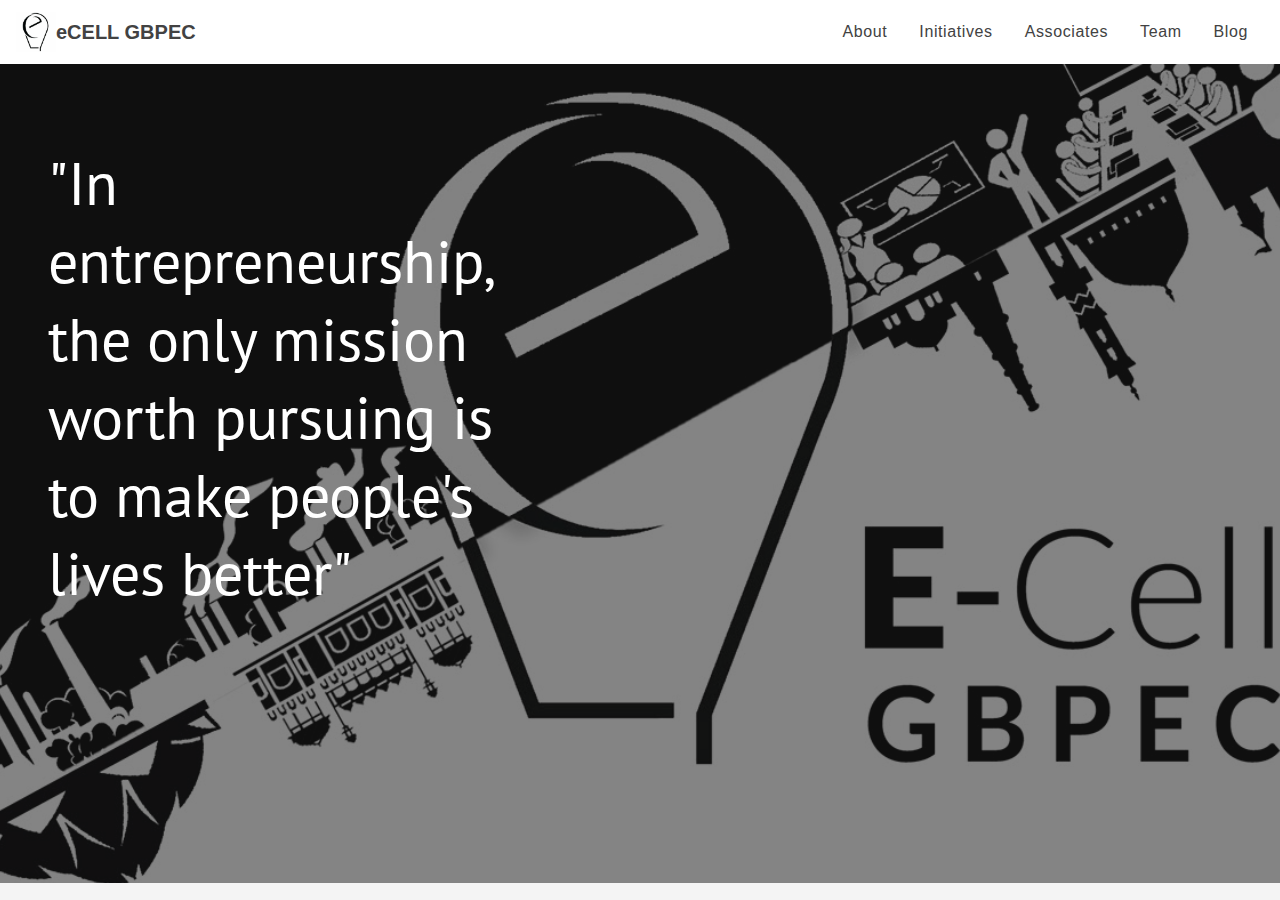
<file: index.html>
<!DOCTYPE html>
<html lang="en">
  <head>
    <meta charset="utf-8"> 
    <meta name="viewport" content="width=device-width, initial-scale=1">
    <link href="https://fonts.googleapis.com/icon?family=Material+Icons" rel="stylesheet">
    <link rel="stylesheet" href="./_assets/base.css">
    <link rel="stylesheet" href="./_assets/timeline.css">

  </head>
  <body>
    <header>
        <!-- Brand -->
        <a class="brand" href="index.html"><img src="./_assets/logo.jpeg" alt="Logo" style="width:40px;"> eCELL GBPEC</a>
        <!-- Navbar links -->
        <div class="collapse navbar" id="collapsibleNavbar">
            <a class="nav-link" href="#about">About</a>
            <a class="nav-link" href="#initiatives">Initiatives</a>
            <a class="nav-link" href="#associates">Associates</a>
            <a class="nav-link" href="team.html">Team</a>
            <a class="nav-link" href="blog.html">Blog</a>
        </div> 
    </header>
    <div class="main">
        <div class="hero" id="start">    
            <div class="overlay"></div>  
            <div class="hero-text">
                <h1>"In entrepreneurship, the only mission worth pursuing is to make people's lives better"</h1>
            </div>
            
        </div>
        <section id="about">
            <div class="container">
                <h2><b>About Us</b></h2>
                <p>Entrepreneurship Cell, G.B. Pant Government Engineering College is a non profit organization for the student body established to help students at our institute learn, practice and flaunt their soft skills at the same time collectively building an organization that instills entrepreneurial skills amongst the students. We are a bunch of hustlers and go-getters, who believe that where talent subsides, teamwork takes on the marching flag. E-Cell GBPEC is driven by passionate individuals who believe college is more than just engineering. We promote start-up ideas and/or temporary projects. We also conduct various workshops to cultivate professional skill set among students including, Strategy and marketing, Idea prototyping, Idea presenation, Leadership, Team Management, Time Management, Personality Development, and much more. And yet amongst all this we first and farmost believe in learning by doing.</p>
                <p>If you want to collaborate or check on our milestones/initiatives, head to the respective section. If you are interested in keeping in touch with our online short case study based courses or daily updates, head on to our blog page. And if you just want us in your email-feed from time to time, subscribe to us at the bottom section</p>
                <p>Hope you have a great day ahead! <i class="material-icons">child_care</i></p>  
            </div>
        </section>
        <section id="timeline">
  
            <div class="tl-item">
                
                <div class="tl-bg" style="background-image: url(https://placeimg.com/801/801/nature)"></div>
                <div class="tl-year">
                    <p class="f2 heading--sanSerif">Strategy & Marketing Team</p>
                </div>  
                <div class="tl-content">
                    <p><h5>"</h5>Lorem ipsum dolor sit amet, consectetur adipisicing elit, sed do eiusmod tempor incididunt ut labore et dolore magna aliqua. Ut enim ad minim veniam, quis nostrud exercitation ullamco laboris nisi ut aliquip ex ea commodo consequat. Duis aute irure dolor in reprehenderit in voluptate velit.<h5>"</h5></p>
                </div>
            </div>
            <div class="tl-item">
                <div class="tl-bg" style="background-image: url(https://placeimg.com/802/802/nature)"></div>
                <div class="tl-year">
                    <p class="f2 heading--sanSerif">Public Relations Team</p>
                </div>
                <div class="tl-content">
                    <p><h5>"</h5>Suspendisse potenti. Sed sollicitudin eros lorem, eget accumsan risus dictum id. Maecenas dignissim ipsum vel mi rutrum egestas. Donec mauris nibh, facilisis ut hendrerit vel, fringilla sed felis. Morbi sed nisl et arcu.<h5>"</h5></p>
                </div>
            </div>
            <div class="tl-item">
            <div class="tl-bg" style="background-image: url(https://placeimg.com/803/803/nature)"></div>
                <div class="tl-year">
                    <p class="f2 heading--sanSerif">Personality Development Club</p>
                </div>
                <div class="tl-content">
                    <p><h5>"</h5>Mauris cursus magna at libero lobortis tempor. Suspendisse potenti. Aliquam interdum vulputate neque sit amet varius. Maecenas ac pulvinar nisi. Fusce vitae nunc ultrices, tristique dolor at, porttitor dolor. Etiam id cursus arcu, in dapibus nibh. Pellentesque non porta leo. Nulla eros odio, egestas quis efficitur vel, pretium sed.<h5>"</h5></p>
                </div>
            </div>
            <div class="tl-item">
                <div class="tl-bg" style="background-image: url(https://placeimg.com/800/800/nature)"></div>
                <div class="tl-year">
                    <p class="f2 heading--sanSerif">The Technical Team</p>
                </div>
                <div class="tl-content">
                    <p><h5>"</h5>Suspendisse ac mi at dolor sodales faucibus. Nunc sagittis ornare purus non euismod. Donec vestibulum efficitur tortor, eget efficitur enim facilisis consequat. Vivamus laoreet laoreet elit. Ut ut varius metus, bibendum imperdiet ex. Curabitur diam quam, blandit at risus nec, pulvinar porttitor lorem. Pellentesque dolor elit.<h5>"</h5></p>
                </div>
            </div>
        </section>
          
        <section id="initiatives"> 
            <div class="container text-dark" >
                <div class="col-sm"><h2>Initiatives</h2>
                    <div class="card-deck">
                        <div class="card text-dark bg-white">
                            <div class="card-body text-center">
                                <i class="material-icons py-3">home</i><br>
                                <a class="stretched-link link-unstyled" href="initiative.html#campus">Campus Initiatives</a>
                            </div>
                        </div>
                        <div class="card text-dark bg-white">
                            <div class="card-body text-center">
                                <i class="material-icons py-3">event</i><br>
                                <a class="stretched-link link-unstyled" href="initiative.html#events">Events</a>
                            </div>
                        </div>
                        <div class="card text-dark bg-white">
                            <div class="card-body text-center">
                                <i class="material-icons py-3">highlight</i><br>     
                                <a class="stretched-link link-unstyled" href="initiative.html#competitions">Competitions</a>
                            </div>
                        </div> 
                    </div>
                </div>
            </div>
        </section>
        <section id="associates" style="background-color: #031625;">
            <!-- grid -->
            <h2 class="text-light">Associates</h2>
            <div class="row">
                <div class="col-sm-3 section-image" ><img src="./_assets/about.jpg" alt="Logo"></div>
                <div class="col-sm-3 section-image" ><img src="./_assets/about.jpg" alt="Logo"></div>
                <div class="col-sm-3 section-image" ><img src="./_assets/about.jpg" alt="Logo"></div>
                <div class="col-sm-3 section-image" ><img src="./_assets/about.jpg" alt="Logo"></div>
            </div>
        </section>
        <section id="testimonials">
                <div class="container test">
                    <div id="myCarousel" class="carousel slide" data-ride="carousel">
                        <!-- Wrapper for carousel items -->
                        <div class="carousel-inner">
                            <div class="item carousel-item active">
                                <p class="testimonial">Lorem ipsum dolor sit amet, consectetur adipiscing elit. Nam eu sem tempor, varius quam at, luctus dui. Mauris magna metus, dapibus nec turpis vel, semper malesuada ante. Idac bibendum scelerisque non non purus. Suspendisse varius nibh non aliquet.</p>
                                <p class="overview"><b>Paula Wilson</b>, Media Analyst</p>
                            </div>
                            <div class="item carousel-item">
                                <p class="testimonial">Vestibulum quis quam ut magna consequat faucibus. Pellentesque eget nisi a mi suscipit tincidunt. Utmtc tempus dictum risus. Pellentesque viverra sagittis quam at mattis. Suspendisse potenti. Aliquam sit amet gravida nibh, facilisis gravida odio.</p>
                                <p class="overview"><b>Antonio Moreno</b>, Web Developer</p>
                            </div>
                            <div class="item carousel-item">
                                <p class="testimonial">Phasellus vitae suscipit justo. Mauris pharetra feugiat ante id lacinia. Etiam faucibus mauris id tempor egestas. Duis luctus turpis at accumsan tincidunt. Phasellus risus risus, volutpat vel tellus ac, tincidunt fringilla massa. Etiam hendrerit dolor eget rutrum.</p>
                                <p class="overview"><b>Michael Holz</b>, Seo Analyst</p>
                            </div>
                        </div>
                    </div>
                </div>
        </section>
        <section class="footer text-white" style="background-color: #031625;">
            <div class="row bottom-nav"> 
                <div class="col-sm">
                    <h5>Contact</h5>
                        <a><i class="material-icons">
                            location_on
                            </i>Address</a><br>
                        <a><i class="material-icons">
                                call
                            </i>Phone</a><br>
                        <a><i class="material-icons">
                                email
                            </i>Mail</a><br>
                </div>
                <div class="col-sm">
                    <h5>Sign-Up</h5><p>Subscribe to our weekly newsletter, and never miss an update</p>
                    <form>
                        <div class="input-prepend"><span class="add-on"><i class="icon-envelope"></i></span>
                            <input type="text" id="" name="" placeholder="your@email.com">
                        </div><br>
                        <input type="submit" value="Subscribe Now!" class="btn btn-large bg-light" />
                    </form>
                </div>
                <div class="col-sm">
                    <h5>Connect</h5>
                    <div class="bottom-nav justify-content-center">
                        <img src="./_assets/facebook.png">
                        <img src="./_assets/instagram.png">
                        <img src="./_assets/twitter.png">
                        <img src="./_assets/linkedin.png">
                    </div>
                </div>
            </div>
            <div class="footer-copyright row">
                <div class="col-sm-7 text-right">
                        <span class="copyright">© 2019 Copyright: <a href="#"> Ecell GBPEC</a></span>
                </div>
                <div class="col-sm-5 text-right">
                    <a class="credit">Developed by Manavi</a>

                </div>
            </div>
        </section>
    </div>
    <script src="https://ajax.googleapis.com/ajax/libs/jquery/3.3.1/jquery.min.js"></script>
  </body>
</html>
</file>
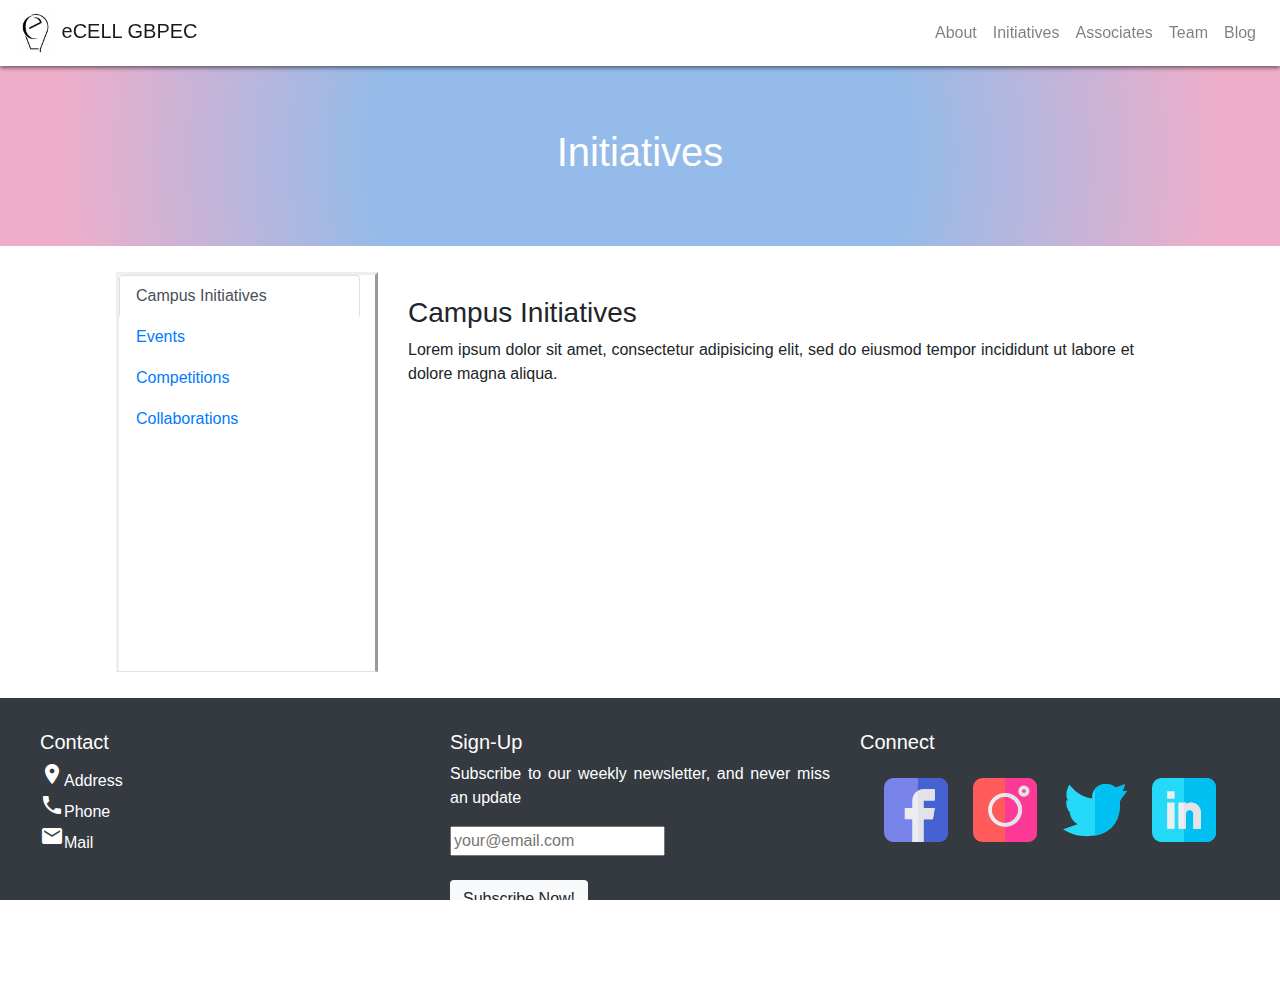
<file: initiative.html>
<!DOCTYPE html>
<html lang="en">
  <head>
    <meta charset="utf-8"> 
    <meta name="viewport" content="width=device-width, initial-scale=1">
    <link rel="stylesheet" href="https://maxcdn.bootstrapcdn.com/bootstrap/4.3.1/css/bootstrap.min.css">
    <link href="https://fonts.googleapis.com/icon?family=Material+Icons" rel="stylesheet">
    <link rel="stylesheet" href="./_assets/homepageStyles.css">
    <link rel="stylesheet" href="./_assets/initiativeStyles.css">
  </head>
  <body>
    <header>
        <nav class="navbar navbar-expand-md bg-white navbar-light fixed-top">
        <!-- Brand -->
        <a class="navbar-brand" href="index.html"><img src="./_assets/logo.jpeg" alt="Logo" style="width:40px;"> eCELL GBPEC</a>
        
        <!-- Toggler/collapsibe Button -->
        <button class="navbar-toggler" type="button" data-toggle="collapse" data-target="#collapsibleNavbar">
            <span class="navbar-toggler-icon"></span>
        </button>
        
        <!-- Navbar links -->
        <div class="collapse navbar-collapse justify-content-end" id="collapsibleNavbar">
            <ul class="navbar-nav">
            <li class="nav-item">
                <a class="nav-link" href="#">About</a>
            </li>
            <li class="nav-item">
                <a class="nav-link" href="#">Initiatives</a>
            </li>
            <li class="nav-item">
                <a class="nav-link" href="#">Associates</a>
            </li> 
            <li class="nav-item">
                <a class="nav-link" href="team.html">Team</a>
            </li> 
            <li class="nav-item">
                <a class="nav-link" href="#">Blog</a>
            </li> 
            </ul>
        </div> 
        </nav>
    </header>
    <div class="hero-image">
            <div class="hero-text">
              <h1>Initiatives</h1>
            </div>
          </div>
        <section id="initiativeDetails" class="row">
            <ul class="nav nav-tabs flex-column col-sm-3">
                <li class="nav-item">
                    <a class="nav-link active" data-toggle="tab" href="#campus">Campus Initiatives</a>
                </li>
                <li class="nav-item">
                    <a class="nav-link" data-toggle="tab" href="#events">Events</a>
                </li>
                <li class="nav-item">
                    <a class="nav-link" data-toggle="tab" href="#competition">Competitions</a>
                </li>
                <li class="nav-item">
                    <a class="nav-link" data-toggle="tab" href="#collaboration">Collaborations</a>
                </li>
            </ul>
            <div class="tab-content col-sm-9">
                <div id="campus" class="container tab-pane active"><br>
                    <h3>Campus Initiatives</h3>
                    <p>Lorem ipsum dolor sit amet, consectetur adipisicing elit, sed do eiusmod tempor incididunt ut labore et dolore magna aliqua.</p>
                </div>
                <div id="events" class="container tab-pane fade"><br>
                    <h3>Events</h3>
                    <p>Ut enim ad minim veniam, quis nostrud exercitation ullamco laboris nisi ut aliquip ex ea commodo consequat.</p>
                </div>
                <div id="competition" class="container tab-pane fade"><br>
                    <h3>Competitions</h3>
                    <p>Sed ut perspiciatis unde omnis iste natus error sit voluptatem accusantium doloremque laudantium, totam rem aperiam.</p>
                </div>
                <div id="collaboration" class="container tab-pane fade"><br>
                    <h3>Collaborations</h3>
                    <p>Sed ut perspiciatis unde omnis iste natus error sit voluptatem accusantium doloremque laudantium, totam rem aperiam.</p>
                </div>
            </div>
        </section>
        <section class="footer bg-dark text-white">
            <div class="row bottom-nav"> 
                <div class="col-sm">
                    <h5>Contact</h5>
                        <a><i class="material-icons">
                            location_on
                            </i>Address</a><br>
                        <a><i class="material-icons">
                                call
                            </i>Phone</a><br>
                        <a><i class="material-icons">
                                email
                            </i>Mail</a><br>
                </div>
                <div class="col-sm">
                    <h5>Sign-Up</h5><p>Subscribe to our weekly newsletter, and never miss an update</p>
                    <form>
                        <div class="input-prepend"><span class="add-on"><i class="icon-envelope"></i></span>
                            <input type="text" id="" name="" placeholder="your@email.com">
                        </div><br>
                        <input type="submit" value="Subscribe Now!" class="btn btn-large bg-light" />
                    </form>
                </div>
                <div class="col-sm">
                    <h5>Connect</h5>
                    <div class="bottom-nav">
                        <img src="./_assets/facebook.png">
                        <img src="./_assets/instagram.png">
                        <img src="./_assets/twitter.png">
                        <img src="./_assets/linkedin.png">
                    </div>
                </div>
            </div>
            <div class="footer-copyright row">
                <div class="col-sm-7 text-right">
                        <span class="copyright">© 2019 Copyright: <a href="#"> Ecell GBPEC</a></span>
                </div>
                <div class="col-sm-5 text-right">
                    <a class="credit">Developed by Manavi</a>

                </div>
            </div>
        </section>
  

    <script src="https://ajax.googleapis.com/ajax/libs/jquery/3.3.1/jquery.min.js"></script>
    <script src="https://cdnjs.cloudflare.com/ajax/libs/popper.js/1.14.7/umd/popper.min.js"></script>
    <script src="https://maxcdn.bootstrapcdn.com/bootstrap/4.3.1/js/bootstrap.min.js"></script>
  </body>
</html>
</file>
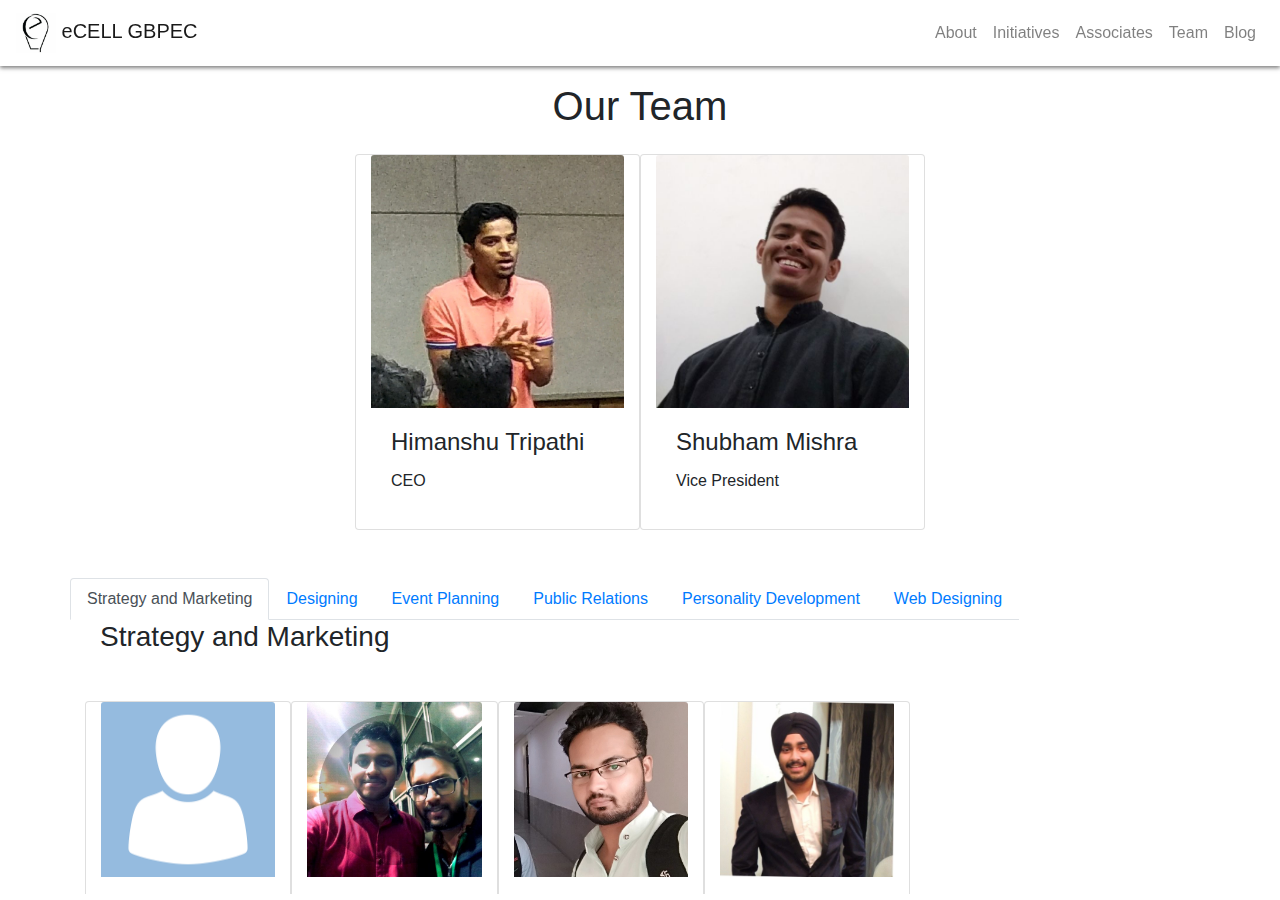
<file: team.html>
<!DOCTYPE html>
<html lang="en">
  <head>
    <meta charset="utf-8"> 
    <meta name="viewport" content="width=device-width, initial-scale=1">
    <link rel="stylesheet" href="https://maxcdn.bootstrapcdn.com/bootstrap/4.3.1/css/bootstrap.min.css">
    <link href="https://fonts.googleapis.com/icon?family=Material+Icons" rel="stylesheet">
    <link rel="stylesheet" href="./_assets/homepageStyles.css">
    <link rel="stylesheet" href="./_assets/teamStyles.css">
  </head>
  <body>
    <header>
        <nav class="navbar navbar-expand-md bg-white navbar-light fixed-top">
        <!-- Brand -->
        <a class="navbar-brand" href="index.html"><img src="./_assets/logo.jpeg" alt="Logo" style="width:40px;"> eCELL GBPEC</a>
        
        <!-- Toggler/collapsibe Button -->
        <button class="navbar-toggler" type="button" data-toggle="collapse" data-target="#collapsibleNavbar">
            <span class="navbar-toggler-icon"></span>
        </button>
        
        <!-- Navbar links -->
        <div class="collapse navbar-collapse justify-content-end" id="collapsibleNavbar">
            <ul class="navbar-nav">
            <li class="nav-item">
                <a class="nav-link" href="index.html#about">About</a>
            </li>
            <li class="nav-item">
                <a class="nav-link" href="index.html#initiatives">Initiatives</a>
            </li>
            <li class="nav-item">
                <a class="nav-link" href="index.html#associates">Associates</a>
            </li> 
            <li class="nav-item">
                <a class="nav-link" href="team.html">Team</a>
            </li> 
            <li class="nav-item">
                <a class="nav-link" href="blog.html">Blog</a>
            </li> 
            </ul>
        </div> 
        </nav>
    </header>
    <div class="content-wrapper">
        <section>
            <div class="container">
                <h1>Our Team</h1>
                <div class="row justify-content-center">
                    <div class="card col-sm-3">
                        <img class="card-img-top" src="./_assets/team/himanshu.jpg" alt="Card image" style="width:100%">
                        <div class="card-body">
                        <h4 class="card-title">Himanshu Tripathi</h4>
                        <p class="card-text">CEO</p>
                        <a href="https://www.linkedin.com/in/himanshu4697/" class="stretched-link"></a>
                        </div>
                    </div>
                    <div class="card col-sm-3">
                        <img class="card-img-top" src="./_assets/team/shubham.jpg" alt="Card image" style="width:100%">
                        <div class="card-body">
                        <h4 class="card-title">Shubham Mishra</h4>
                        <p class="card-text">Vice President</p>
                        <a href="https://www.linkedin.com/in/shubham-mishra-ab3781166/" class="stretched-link"></a>
                        </div>
                    </div>
                    <br>
                </div>
            </div>
        </section>
        <section>
            <div class="container">
                <div class="row">
                    <ul class="nav nav-tabs flex-row">
                        <li class="nav-item">
                            <a class="nav-link active" data-toggle="tab" href="#strategy">Strategy and Marketing</a>
                        </li>
                        <li class="nav-item">
                            <a class="nav-link" data-toggle="tab" href="#designing">Designing</a>
                        </li>
                        <li class="nav-item">
                            <a class="nav-link" data-toggle="tab" href="#event">Event Planning</a>
                        </li>
                        <li class="nav-item">
                            <a class="nav-link" data-toggle="tab" href="#public">Public Relations</a>
                        </li>
                        <li class="nav-item">
                            <a class="nav-link" data-toggle="tab" href="#personality">Personality Development</a>
                        </li>
                        <li class="nav-item">
                            <a class="nav-link" data-toggle="tab" href="#web">Web Designing</a>
                        </li>
                    </ul>
                    <div class="tab-content col-sm-9">
                        <div id="strategy" class="container tab-pane active">
                            <h3>Strategy and Marketing</h3>
                            <br>
                            <div class="row team">
                                <div class="card col-sm-3">
                                    <img class="card-img-top" src="./_assets/avatar.png" alt="Card image" style="width:100%">
                                    <div class="card-body">
                                    <h4 class="card-title">Srajan Sahu</h4>
                                    <p class="card-text">Executive</p>
                                    <a href="https://www.linkedin.com/in/srajan-sahu-49177712a/" class="stretched-link"></a>
                                    </div>
                                </div>
                                <br>
                                <div class="card col-sm-3">
                                    <img class="card-img-top" src="./_assets/team/sahil.jpg" alt="Card image" style="width:100%">
                                    <div class="card-body">
                                    <h4 class="card-title">Sahil Patel</h4>
                                    <p class="card-text">Executive</p>
                                    <a href="https://www.linkedin.com/in/sahil-patel-54133a140/" class="stretched-link"></a>
                                    </div>
                                </div>
                                <br> 
                                <div class="card col-sm-3">
                                    <img class="card-img-top" src="./_assets/team/shahbaz.jpg" alt="Card image" style="width:100%">
                                    <div class="card-body">
                                    <h4 class="card-title">Shahbaz Askari</h4>
                                    <p class="card-text">Associate</p>
                                    <a href="https://www.linkedin.com/in/shahbaz-askari-06b21973/" class="stretched-link"></a>
                                    </div>
                                </div>
                                <br> 
                                <div class="card col-sm-3">
                                    <img class="card-img-top" src="./_assets/team/harsh.jpg" alt="Card image" style="width:100%">
                                    <div class="card-body">
                                    <h4 class="card-title">Harshveer Singh</h4>
                                    <p class="card-text">Associate</p>
                                    <a href="https://www.linkedin.com/in/harshveer-singh-239949144/" class="stretched-link"></a>
                                    </div>
                                </div>
                                <br> 
                                <div class="card col-sm-3">
                                    <img class="card-img-top" src="./_assets/team/manavi.png" alt="Card image" style="width:100%">
                                    <div class="card-body">
                                    <h4 class="card-title">Manavi Shukla</h4>
                                    <p class="card-text">Associate</p>
                                    <a href="https://www.linkedin.com/in/manavi-shukla-a28b2b106/" class="stretched-link"></a>
                                    </div>
                                </div>
                                <br> 
                            </div>
                        </div>
                        <br>
                        <div id="designing" class="container tab-pane fade">
                            <h3>Designing</h3>
                            <br>
                            <div class="row team">
                                <div class="card col-sm-3">
                                    <img class="card-img-top" src="./_assets/avatar.png" alt="Card image" style="width:100%">
                                    <div class="card-body">
                                    <h4 class="card-title">Mukul Rawat</h4>
                                    <p class="card-text">Executive</p>
                                    <a href="https://www.linkedin.com/in/mukul-rawat-a8a653172/" class="stretched-link"></a>
                                    </div>
                                </div>
                                <br>
                                <div class="card col-sm-3">
                                    <img class="card-img-top" src="./_assets/team/priyank.jpg" alt="Card image" style="width:100%">
                                    <div class="card-body">
                                    <h4 class="card-title">Priyank Singh</h4>
                                    <p class="card-text">Associate</p>
                                    <a href="https://www.linkedin.com/in/priyank-singh-864a4b16a/" class="stretched-link"></a>
                                    </div>
                                </div>
                                <br> 
                                <div class="card col-sm-3">
                                    <img class="card-img-top" src="./_assets/avatar.png" alt="Card image" style="width:100%">
                                    <div class="card-body">
                                    <h4 class="card-title">Mayank Singh</h4>
                                    <p class="card-text">Associate</p>
                                    <a href="#" class="stretched-link"></a>
                                    </div>
                                </div>
                                <br> 
                            </div>
                        </div>
                        <br>
                        <div id="event" class="container tab-pane fade">
                            <h3>Event Planning</h3>
                            <br>
                            <div class="row team">
                                <div class="card col-sm-3">
                                    <img class="card-img-top" src="./_assets/team/akshat.jpg" alt="Card image" style="width:100%">
                                    <div class="card-body">
                                    <h4 class="card-title">Akshat Kumar</h4>
                                    <p class="card-text">Executive</p>
                                    <a href="https://www.linkedin.com/in/akshatkumar007/" class="stretched-link"></a>
                                    </div>
                                </div>
                                <br>
                                <div class="card col-sm-3">
                                    <img class="card-img-top" src="./_assets/avatar.png" alt="Card image" style="width:100%">
                                    <div class="card-body">
                                    <h4 class="card-title">Vinnayak</h4>
                                    <p class="card-text">Executive</p>
                                    <a href="https://www.linkedin.com/in/vinnayak-sharma-46a51683/" class="stretched-link"></a>
                                    </div>
                                </div>
                                <br> 
                                <div class="card col-sm-3">
                                    <img class="card-img-top" src="./_assets/team/ankit.jpg" alt="Card image" style="width:100%">
                                    <div class="card-body">
                                    <h4 class="card-title">Ankit Jain</h4>
                                    <p class="card-text">Associate</p>
                                    <a href="https://www.linkedin.com/in/ankit-jain-709607171/" class="stretched-link"></a>
                                    </div>
                                </div>
                                <br> 
                                <div class="card col-sm-3">
                                    <img class="card-img-top" src="./_assets/avatar.png" alt="Card image" style="width:100%">
                                    <div class="card-body">
                                    <h4 class="card-title">Anuj Kumar</h4>
                                    <p class="card-text">Associate</p>
                                    <a href="#" class="stretched-link"></a>
                                    </div>
                                </div>
                                <br> 
                                <div class="card col-sm-3">
                                    <img class="card-img-top" src="./_assets/team/aditya.jpg" alt="Card image" style="width:100%">
                                    <div class="card-body">
                                    <h4 class="card-title">Aditya Bhardwaj</h4>
                                    <p class="card-text">Associate</p>
                                    <a href="https://www.linkedin.com/in/aditya-bhardwaj-b07969170/" class="stretched-link"></a>
                                    </div>
                                </div>
                                <br> 
                            </div>
                            <br>
                        </div>
                        <div id="public" class="container tab-pane fade">
                            <h3>Public Relations</h3>
                            <br>
                            <div class="row team">
                                <div class="card col-sm-3">
                                    <img class="card-img-top" src="./_assets/team/tanya.jpg" alt="Card image" style="width:100%">
                                    <div class="card-body">
                                    <h4 class="card-title">Tanya Gupta</h4>
                                    <p class="card-text">Executive</p>
                                    <a href="https://www.linkedin.com/in/tanya-gupta-827114170/" class="stretched-link"></a>
                                    </div>
                                </div>
                                <br>
                                <div class="card col-sm-3">
                                    <img class="card-img-top" src="./_assets/team/laxmi.jpg" alt="Card image" style="width:100%">
                                    <div class="card-body">
                                    <h4 class="card-title">Laxmi Meena</h4>
                                    <p class="card-text">Executive</p>
                                    <a href="https://www.linkedin.com/in/laxmi-meena-2b2125170/" class="stretched-link"></a>
                                    </div>
                                </div>
                                <br> 
                                <div class="card col-sm-3">
                                    <img class="card-img-top" src="./_assets/team/deepanshu.jpg" alt="Card image" style="width:100%">
                                    <div class="card-body">
                                    <h4 class="card-title">Deepanshu Suryavanshi</h4>
                                    <p class="card-text">Associate</p>
                                    <a href="https://www.linkedin.com/in/deepanshu-suryavanshi-445653172/" class="stretched-link"></a>
                                    </div>
                                </div>
                                <br>
                            </div>
                            <br>
                        </div>
                        <div id="personality" class="container tab-pane fade">
                            <h3>Personality Development Club</h3>
                            <br>
                            <div class="row team">
                                <div class="card col-sm-3">
                                    <img class="card-img-top" src="./_assets/team/indra.jpg" alt="Card image" style="width:100%">
                                    <div class="card-body">
                                    <h4 class="card-title">Indraneel Banerjee</h4>
                                    <p class="card-text">Associate</p>
                                    <a href="https://www.linkedin.com/in/indraneel-banerji-343652172/" class="stretched-link"></a>
                                    </div>
                                </div>
                                <br>
                                <div class="card col-sm-3">
                                    <img class="card-img-top" src="./_assets/team/rajat.jpg" alt="Card image" style="width:100%">
                                    <div class="card-body">
                                    <h4 class="card-title">Rajat Tiwari</h4>
                                    <p class="card-text">Associate</p>
                                    <a href="https://www.linkedin.com/in/rajat-tiwari-28b6aa16b/" class="stretched-link"></a>
                                    </div>
                                </div>
                                <br> 
                            </div>
                            <br>
                        </div>
                        <div id="web" class="container tab-pane fade">
                            <h3>Web Development</h3>
                            <br>
                            <div class="row team">
                                <div class="card col-sm-3">
                                    <img class="card-img-top" src="./_assets/avatar.png" alt="Card image" style="width:100%">
                                    <div class="card-body">
                                    <h4 class="card-title">Shubh Rohilla</h4>
                                    <p class="card-text">Executive</p>
                                    <a href="#" class="stretched-link"></a>
                                    </div>
                                </div>
                                <br>
                                <div class="card col-sm-3">
                                    <img class="card-img-top" src="./_assets/team/abhi.jpg" alt="Card image" style="width:100%">
                                    <div class="card-body">
                                    <h4 class="card-title">Abhinav Sharma</h4>
                                    <p class="card-text">Associate</p>
                                    <a href="https://www.linkedin.com/in/abhinav-sharma-17477a134/" class="stretched-link"></a>
                                    </div>
                                </div>
                                <br> 
                                <div class="card col-sm-3">
                                    <img class="card-img-top" src="./_assets/avatar.png" alt="Card image" style="width:100%">
                                    <div class="card-body">
                                    <h4 class="card-title">Nikhil Sharma</h4>
                                    <p class="card-text">Associate</p>
                                    <a href="#" class="stretched-link"></a>
                                    </div>
                                </div>
                                <br>
                            </div>
                        </div>
                    </div>
                </div>
            </div>
        </section>
        <section class="footer bg-dark text-white">
            <div class="row bottom-nav"> 
                <div class="col-sm">
                    <h5>Contact</h5>
                        <a><i class="material-icons">
                            location_on
                            </i>Address</a><br>
                        <a><i class="material-icons">
                                call
                            </i>Phone</a><br>
                        <a><i class="material-icons">
                                email
                            </i>Mail</a><br>
                </div>
                <div class="col-sm">
                    <h5>Sign-Up</h5><p>Subscribe to our weekly newsletter, and never miss an update</p>
                    <form>
                        <div class="input-prepend"><span class="add-on"><i class="icon-envelope"></i></span>
                            <input type="text" id="" name="" placeholder="your@email.com">
                        </div><br>
                        <input type="submit" value="Subscribe Now!" class="btn btn-large bg-light" />
                    </form>
                </div>
                <div class="col-sm">
                    <h5>Connect</h5>
                    <div class="bottom-nav">
                        <img src="./_assets/facebook.png">
                        <img src="./_assets/instagram.png">
                        <img src="./_assets/twitter.png">
                        <img src="./_assets/linkedin.png">
                    </div>
                </div>
            </div>
            <div class="footer-copyright row">
                <div class="col-sm-7 text-right">
                    <span class="copyright">© 2019 Copyright: <a href="#"> Ecell GBPEC</a></span>
                </div>
                <div class="col-sm-5 text-right">
                    <a class="credit">Developed by Manavi</a>
                </div>
            </div>
        </section>
    </div>
    <script src="https://ajax.googleapis.com/ajax/libs/jquery/3.3.1/jquery.min.js"></script>
    <script src="https://cdnjs.cloudflare.com/ajax/libs/popper.js/1.14.7/umd/popper.min.js"></script>
    <script src="https://maxcdn.bootstrapcdn.com/bootstrap/4.3.1/js/bootstrap.min.js"></script>
  </body>
</html>
</file>
<file: _assets/base.css>
@import url('https://fonts.googleapis.com/css?family=PT+Sans&display=swap');
/* color https://material.io/resources/color/#!/?view.left=0&view.right=0&primary.color=424242&secondary.color=F5F5F5 */
:root {
  --color-bg-secondary: #424242;
  --color-bg-secondary-light: #6d6d6d;
  --color-bg-secondary-dark: #1b1b1b;
  --color-text-secondary: #f4f4f4;

  --color-bg-primary: #f4f4f4;
  --color-bg-primary-light: #ffffff;
  --color-bg-primary-dark: #c1c1c1;
  --color-text-primary: #424242;
}

/* http://meyerweb.com/eric/tools/css/reset/ 
   v2.0 | 20110126
   License: none (public domain)
*/
html, body, div, span, applet, object, iframe,
h1, h2, h3, h4, h5, h6, p, blockquote, pre,
a, abbr, acronym, address, big, cite, code,
del, dfn, em, img, ins, kbd, q, s, samp,
small, strike, strong, sub, sup, tt, var,
b, u, i, center,
dl, dt, dd, ol, ul, li,
fieldset, form, label, legend,
table, caption, tbody, tfoot, thead, tr, th, td,
article, aside, canvas, details, embed, 
figure, figcaption, footer, header, hgroup, 
menu, nav, output, ruby, section, summary,
time, mark, audio, video {
	margin: 0;
	padding: 0;
	border: 0;
	font-size: 100%;
	font: inherit;
	vertical-align: baseline;
}
/* HTML5 display-role reset for older browsers */
article, aside, details, figcaption, figure, 
footer, header, hgroup, menu, nav, section {
	display: block;
}
body {
	line-height: 1;
}
ol, ul {
	list-style: none;
}
blockquote, q {
	quotes: none;
}
blockquote:before, blockquote:after,
q:before, q:after {
	content: '';
	content: none;
}
table {
	border-collapse: collapse;
	border-spacing: 0;
}

body, html {
  height: 100%;
  margin: 0;
  font-size: 12px;
  font-family: 'PT Sans', sans-serif;
  background: var(--color-bg-primary);
  color: var(--color-text-primary);
  position: relative;
}
@media only screen and (min-width: 400px) and (max-width: 767px){ 
  body, html {
    font-size: 14px;
  }
}
@media only screen and (min-width: 768px) {
  body, html {
    font-size: 16px;
  }
}

a {
  text-decoration: none;
  color: inherit;
}

/* header */
header {
  box-sizing: border-box;
  display: flex;
  flex-flow: row wrap;
  padding: 0.5rem 1rem ;
  justify-content: space-between;
  background: var(--color-bg-primary-light);
  box-shadow: 0 1px 15px rgba(0,0,0,.15);
  font-family: "Helvetica Neue", Helvetica, Arial, sans-serif;
  height: 56px;
}
@media only screen and (min-width: 400px) and (max-width: 767px){ 
  header {
    height: 48px;
  }
}
@media only screen and (min-width: 768px) {
  header {
    height: 64px;
  }
}
header > * {
  display: flex;
  flex-flow: row wrap;
  align-items: center;
}
.brand {
  font-size: 1.25rem;
  font-weight: bold;
}
.navbar {
  font-size: 1rem;
  letter-spacing: 0.6px;
  margin: 0 1rem;
}
.navbar>a:not(:last-child) {
  margin-right: 2rem;
}
/* main */

.main {
  top: 56px !important;
  box-sizing: border-box;
  position: absolute;
  height: calc(100vh - 56px);
  overflow-y: auto;
  scroll-behavior: smooth;
}
@media only screen and (min-width: 400px) and (max-width: 767px) {
  .main {
    top: 48px !important;
    height: calc(100vh - 48px);
  }
}
@media only screen and (min-width: 768px) {
  .main {
    top: 64px !important;;
    height: calc(100vh - 64px);
  }
}

/* hero */ 
.hero {
	background-image: url("img_parallax.jpg");
  height: 98%;
	/* Create the parallax scrolling effect */
	background-attachment: fixed;
	background-position: center;
	background-repeat: no-repeat;
  background-size: cover;
  position: relative;
  display: flex;
}
.hero > .overlay {
  position: absolute;
  top: 0;
  left: 0;
  right: 0;
  bottom: 0;
  background: var(--color-bg-secondary-dark);
  opacity: .54;
  z-index: 9;
}

.hero > .hero-text {
  box-sizing: border-box;
  padding: 4rem 0 4rem 2rem;
  max-width: 90%;
  color: white;
  z-index: 10;
}
.hero > .hero-text > h1 {
  padding:1rem;
  font-size: 2rem;
  line-height: 1.3;
  font-weight: 400;
  border-radius: 10px;
}
@media only screen and (min-width: 768px) {
  .hero > .hero-text {
    max-width: 40%;
  }
  .hero > .hero-text > h1 {
    font-size: 3.75rem;
  }
}

/* container */
.container {
  width: 95%;
  margin: 0 auto;
  padding: 1rem;
  max-width: 1440px;
  box-sizing: border-box;
}
@media only screen and (min-width: 400px) and (max-width: 767px){ 
  .container {
    width: 90%;
  }
}
@media only screen and (min-width: 768px) {
  .container {
    width: 80%
  }
}

/* section */
section {
  padding: 2rem 0;
  text-align: justify;
}
section h2 {
  font-size: 3.125rem;
  font-weight: 300;
  color: #484c50;
  margin-bottom: 1rem;
}
section p {
  line-height: 1.5;
}
</file>
<file: _assets/timeline.css>
#timeline {
  display: flex;
  background-color: #031625;
}
#timeline:hover .tl-item {
  width: 23.3333%;
}
.tl-item {
  transform: translate3d(0, 0, 0);
  position: relative;
  width: 25%;
  height: 100vh;
  min-height: 600px;
  color: #fff;
  overflow: hidden;
  transition: width 0.5s ease;
}
.tl-item:before, .tl-item:after {
  transform: translate3d(0, 0, 0);
  content: '';
  position: absolute;
  left: 0;
  top: 0;
  width: 100%;
  height: 100%;
}
.tl-item:after {
  background: rgba(3, 22, 37, 0.85);
  opacity: 1;
  transition: opacity 0.5s ease;
}
.tl-item:before {
  background: linear-gradient(to bottom, rgba(0, 0, 0, 0) 0%, black 75%);
  z-index: 1;
  opacity: 0;
  transform: translate3d(0, 0, 0) translateY(50%);
  transition: opacity 0.5s ease, transform 0.5s ease;
}
.tl-item:hover {
  width: 30% !important;
}
.tl-item:hover:after {
  opacity: 0;
}
.tl-item:hover:before {
  opacity: 1;
  transform: translate3d(0, 0, 0) translateY(0);
  transition: opacity 1s ease, transform 1s ease 0.25s;
}
.tl-item:hover .tl-content {
  opacity: 1;
  transform: translateY(0);
  transition: all 0.75s ease 0.5s;
}
.tl-item:hover .tl-bg {
  filter: grayscale(0);
}
.tl-content {
  transform: translate3d(0, 0, 0) translateY(25px);
  position: relative;
  z-index: 1;
  text-align: center;
  margin: 0 1.618em;
  top: 60%;
  opacity: 0;
}
.tl-content h1 {
  font-family: 'Pathway Gothic One', Helvetica Neue, Helvetica, Arial, sans-serif;
  text-transform: uppercase;
  color: #1779cf;
  font-size: 1.44rem;
  font-weight: normal;
}
.tl-year {
  position: absolute;
  top: 50%;
  left: 50%;
  transform: translateX(-50%) translateY(-50%);
  z-index: 1;
  border-top: 1px solid #fff;
  border-bottom: 1px solid #fff;
}
.tl-year p {
  font-family: 'Pathway Gothic One', Helvetica Neue, Helvetica, Arial, sans-serif;
  font-size: 1.728rem;
}
.tl-bg {
  transform: translate3d(0, 0, 0);
  position: absolute;
  width: 100%;
  height: 100%;
  top: 0;
  left: 0;
  background-size: cover;
  background-position: center center;
  transition: filter 0.5s ease;
  filter: grayscale(100%);
}
</file>
<file: _assets/homepageStyles.css>
/* html{
	scroll-behavior: smooth;
} */
html, body {
	overflow: hidden;
	height: 100%;
	padding: 0;
	margin: 0;
}
header {
    height: 4.125rem;
}
header>nav{
    box-shadow: 0 2px 4px rgba(0, 0, 0, 0.5);
}
.content-wrapper {
    height: calc(100vh - 4.5rem);
	overflow-y: auto;
	scroll-behavior: smooth;
	width: 100%
}
.parallax {
	/* The image used */
	background-image: url("img_parallax.jpg");
  
	/* Set a specific height */
	min-height: 500px; 
	/* Create the parallax scrolling effect */
	background-attachment: fixed;
	background-position: center;
	background-repeat: no-repeat;
	background-size: cover;
  }

ul {
	list-style-type: none;
	
}

section {
	padding: 1rem 1rem;
	margin: 0px 0px;
}
section> .container{
	margin: 0px auto;
}
section p {
	text-align: justify;
}
section a {
    text-align:justify;
}
.hero{
    display: flex;
    justify-content: flex-end;
	flex-flow: column wrap;
	padding-bottom: 1rem;
	height: calc(100vh - 4.5rem);
	position: relative;
}
.hero>h1 {
	position: absolute;
	top: 35%;
	transform: translateY(-50%);
	left: 0;
	right: 0;
	width: 25%;
	background: none;
	padding: 1rem 1.5rem;
	text-align: left;
	z-index: 0;
	color: whitesmoke;
}
.hero>p {
	width: 100%;
	align-self: flex-end;
	color: yellow;
}
.section-image {
    padding: 0rem 0.5rem;
}
.section-image>img {
    max-width: 100%; 
	height: auto;
	margin: 0 auto;
}
section>.row {
	justify-content: space-between;
}

.test>h2 {
	color: #333;
	text-align: center;
	text-transform: uppercase;
	font-family: "Roboto", sans-serif;
	font-weight: bold;
	position: relative;
	margin: 30px 0 60px;
}
.test>h2::after {
	content: "";
	width: 100px;
	position: absolute;
	margin: 0 auto;
	height: 3px;
	background: #8fbc54;
	left: 0;
	right: 0;
	bottom: -10px;
}
section#initiatives i{
	font-size: 100px;
}
.link-unstyled {
	  font-style: inherit;
	  color: inherit;
	  background-color: transparent;
	  font-size: inherit;
	  text-decoration: none;
	  font-variant: inherit;
	  font-weight: inherit;
	  line-height: inherit;
	  font-family: inherit;
	  border-radius: inherit;
	  border: inherit;
	  outline: inherit;
	  box-shadow: inherit;
	  padding: inherit;
	  vertical-align: inherit;
  }
.col-center {
	margin: 0 auto;
	float: none !important;
}
.carousel {
	display: inline-block;
	margin: 0px 0px;
	padding: 0 70px;
}
.carousel .item {
	color: #999;
	font-size: 14px;
    text-align: center;
	overflow: hidden;
    min-height: 290px;
}
.carousel .item .img-box {
	width: 135px;
	height: 135px;
	margin: 0 auto;
	padding: 5px;
	border: 1px solid #ddd;
	border-radius: 50%;
}
.carousel .img-box img {
	width: 100%;
	height: 100%;
	display: block;
	border-radius: 50%;
}
.carousel .testimonial {
	padding: 30px 0 10px;
}
.carousel .overview {	
	font-style: italic;
}
.carousel .overview b {
	text-transform: uppercase;
	color: #7AA641;
}
.carousel .carousel-control {
	width: 40px;
    height: 40px;
    margin: 0px 0px;
    top: 50%;
	background: none;
}
.carousel-control i {
    font-size: 68px;
	line-height: 42px;
    position: absolute;
    display: inline-block;
	color:#031625;
    text-shadow: 0 3px 3px #e6e6e6, 0 0 0 #000;
}
.footer{
    align-self: space-evenly;
}
.bottom-nav {
    display: flex;
    justify-content: space-between;
    margin-bottom: 1rem;
    padding: 1rem 1.5rem;
}
a.quick-links {
    color: inherit;
    text-decoration: none;
}
a.quick-links:hover {
    color: burlywood;
}
img {
    z-index: 1;
}
</file>
<file: _assets/initiativeStyles.css>
body{
    overflow-y: auto;
    scroll-behavior: smooth;
}

#initiativeDetails{
    margin: 10px 100px;
}
section>ul{
    height: 400px;
    border-style: outset;
}
.hero-image {
    background: rgb(148,187,233);
    background: radial-gradient(circle, rgba(148,187,233,1) 41%, rgba(238,174,202,1) 90%);
  
    /* Set a specific height */
    height: 20%;
  
    /* Position and center the image to scale nicely on all screens */
    background-position: center;
    background-repeat: no-repeat;
    background-size: cover;
    position: relative;
  }
  
  /* Place text in the middle of the image */
  .hero-text {
    text-align: center;
    position: absolute;
    top: 50%;
    left: 50%;
    transform: translate(-50%, -50%);
    color: white;
  }
</file>
<file: _assets/teamStyles.css>
.team{
    display: flex;
    justify-content: space-evenly;
}
.card{
    margin: 1rem 0rem;
}
section h1{
    text-align: center;
}
section ul{
    margin: 0;
}
</file>
